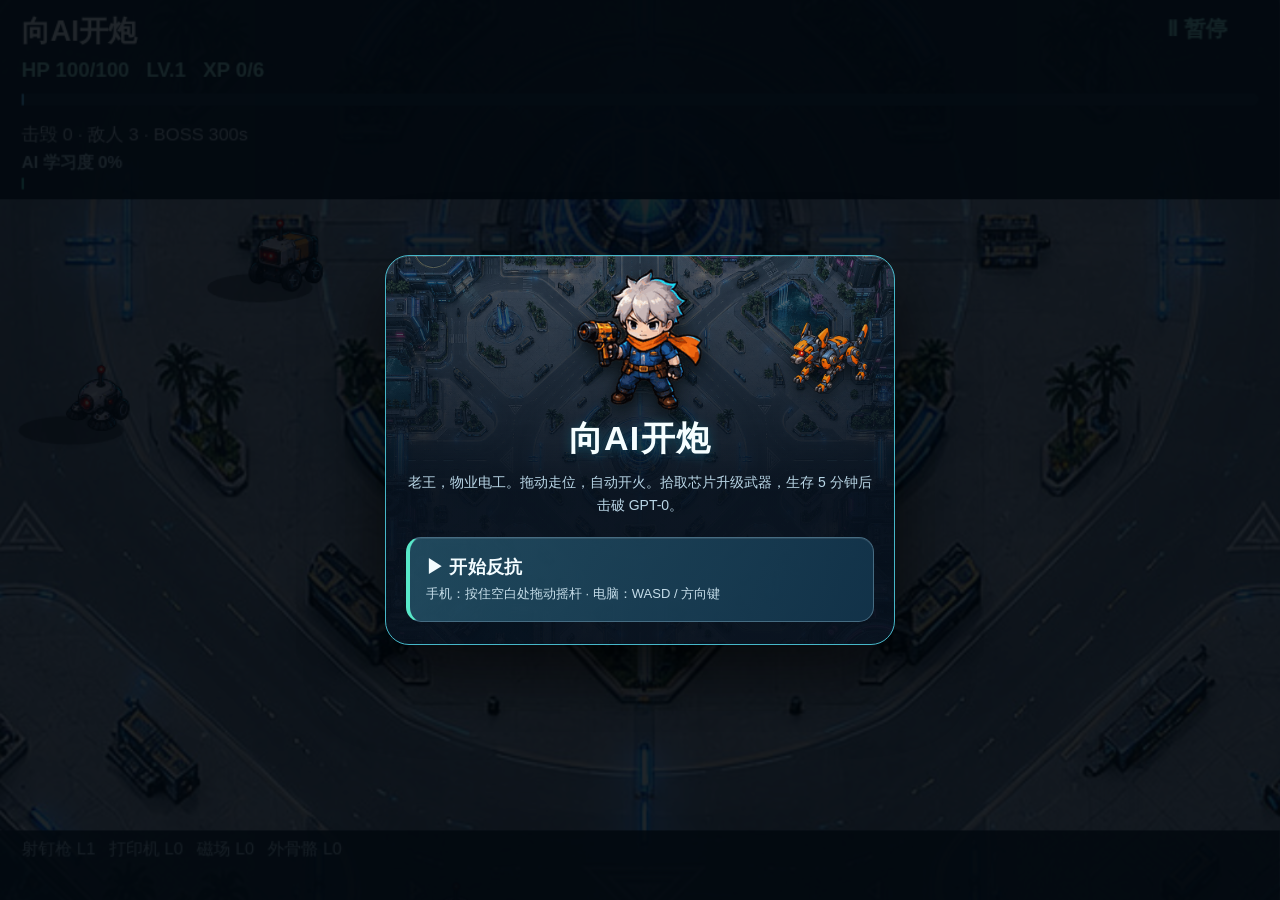
<file: laya-v0.2/index.html>
<html>

<head>
    <title>向AI开炮</title>
    <meta charset='utf-8' />
    <meta name='renderer' content='webkit' />
    <meta name='viewport'
        content='width=device-width,initial-scale=1.0,minimum-scale=1.0,maximum-scale=1.0,user-scalable=no' />
    <meta name='apple-mobile-web-app-capable' content='yes' />
    <meta name='full-screen' content='true' />
    <meta name='x5-fullscreen' content='true' />
    <meta name='360-fullscreen' content='true' />
    <meta http-equiv='expires' content='0' />
    <meta http-equiv='X-UA-Compatible' content='IE=edge,chrome=1' />
    <meta http-equiv='expires' content='0' />
    <meta http-equiv='Cache-Control' content='no-siteapp' />
<link rel="stylesheet" data-ai-quality="1" href="resources/quality.css?v=038306d2ef56">
</head>

<body style="margin: 0;background-color: #888888;color: #fff;">
    <!-- Splash screen start -->
    <style type="text/css">
        #splash {
            position: absolute;
            height: 100%;
            width: 100%;
            z-index: 99999999;
            transition: opacity ease-in-out 300ms;
            transform-origin: left top;
            background-color: #888888;
        }
        
        .splash-image {
            position: absolute;
            height: 100%;
            width: 100%;
            background-repeat: no-repeat;
            background-position: 50% 30%;
            background-image: url('splash.png');
            background-size: auto;
        }

        .powered-by {
            display: flex;
            flex-direction: column;
            justify-content: flex-end;
            align-items: center;
            width: 100%;
            height: 90%;
            padding-bottom: 40px;
            box-sizing: border-box;
            color: #fff;
            text-shadow: 1px 1px 2px rgb(0, 0, 0);
            font-size: 16px;
            gap: 12px;
        }

        .splash-progress-wrap {
            width: 60%;
            max-width: 320px;
        }

        .splash-progress-bar {
            width: 100%;
            height: 6px;
            background-color: rgba(255, 255, 255, 0.15);
            border-radius: 3px;
            overflow: hidden;
        }

        .splash-progress-fill {
            height: 100%;
            width: 0%;
            background: linear-gradient(90deg, rgba(255,255,255,0.6) 0%, rgba(255,255,255,1) 100%);
            border-radius: 3px;
            transition: width 0.1s ease-out;
            box-shadow: 0 0 6px rgba(255, 255, 255, 0.8);
        }
    </style>
    <div id="splash">
        <div class="splash-image">
            <div class="powered-by">
                <p>Powered by LayaAir Engine</p>
                <div class="splash-progress-wrap">
                    <div class="splash-progress-bar">
                        <div class="splash-progress-fill" id="splash-progress-fill"></div>
                    </div>
                </div>
            </div>
        </div>
    </div>
    <script>
        (function() {
            let splash = document.getElementById('splash');
            let progressFill = document.getElementById('splash-progress-fill');
            let sm = "none";
            let du = parseInt("1000");
            let ss = performance.now();

            function fit() {
                let flag = 0;
                if (sm == "horizontal")
                    flag = window.innerWidth < window.innerHeight ? 1 : 0;
                else if (sm == "vertical")
                    flag = window.innerWidth > window.innerHeight ? 2 : 0;

                if (flag != 0) {
                    splash.style.width = window.innerHeight + "px";
                    splash.style.height = window.innerWidth + "px";

                    if (flag == 1) {
                        splash.style.transform = "rotate(90deg)";
                        splash.style.left = window.innerWidth;
                    }
                    else {
                        splash.style.transform = "rotate(-90deg)";
                        splash.style.top = window.innerHeight;
                    }
                }
                else {
                    splash.style.transform = "";
                    splash.style.width = "100%";
                    splash.style.height = "100%";
                    splash.style.left = "0px";
                    splash.style.top = "0px";
                }
            }

            function hide() {
                window.removeEventListener("resize", fit);
                delete window.hideSplashScreen;

                let t = du - (performance.now() - ss);
                if (t < 0) t = 0;
                setTimeout(() => {
                    splash.style.opacity = 0;
                    setTimeout(() => splash.parentElement.removeChild(splash), 300);
                }, t);
            }

            function onProgress(progress) {
                if (progressFill) {
                    progressFill.style.width = (progress * 100) + '%';
                }
            }

            window.addEventListener("resize", fit);
            window.hideSplashScreen = hide;
            window.onSplashProgress = onProgress;

            fit();
        })();
    </script>
    <!-- Splash screen end -->

    <script type="text/javascript" src="libs/laya.core.js"></script>
    <script type="text/javascript" src="libs/laya.d3.js"></script>
    <script type="text/javascript" src="libs/laya.webgl_2D.js"></script>
    <script type="text/javascript" src="libs/laya.webgl_3D.js"></script>
    <script type="text/javascript" src="libs/laya.ui2.js"></script>
    <script type="text/javascript" src="js/bundle.js?v=038306d2ef56"></script>
    <script type="text/javascript" src="js/index.js"></script>
</body>

</html>
</file>
<file: laya-v0.2/resources/quality.css>
/* UI-quality pass: authored UI, retaining existing in-game art and combat logic. */
.ai-modal{
 position:fixed;inset:0;z-index:2147483646;display:flex;align-items:center;justify-content:center;
 box-sizing:border-box;padding:max(12px,env(safe-area-inset-top)) 14px max(12px,env(safe-area-inset-bottom));
 background:rgba(2,6,15,.86);color:#effaff;font-family:"PingFang SC","Microsoft YaHei",Arial,sans-serif;
 touch-action:pan-y;overscroll-behavior:contain;
}
.ai-modal-panel{
 position:relative;isolation:isolate;box-sizing:border-box;width:min(510px,100%);max-height:100%;
 overflow:auto;scrollbar-width:thin;scrollbar-color:#3f7085 transparent;
 border:1px solid rgba(112,209,234,.38);border-radius:24px;
 padding:26px 20px 22px;
 background:radial-gradient(ellipse at 50% 0,rgba(21,92,117,.43),transparent 72%),linear-gradient(160deg,#122c40 0%,#071723 90%);
 box-shadow:0 26px 75px rgba(0,0,0,.68),inset 0 1px rgba(255,255,255,.12);
}
.ai-modal-panel > *{position:relative;z-index:2}
.ai-modal-heading{font-size:clamp(25px,5.7vw,34px);line-height:1.22;letter-spacing:.04em;
 text-align:center;margin:0;color:#f5feff;text-shadow:0 2px 12px #0ad3ff44}
.ai-modal-subtitle{font-size:14px;line-height:1.65;text-align:center;color:#b9d6e6;margin:12px 0 20px;overflow-wrap:anywhere}
.ai-modal-list{display:grid;gap:10px}
.ai-choice{appearance:none;position:relative;display:flex;flex-direction:column;justify-content:center;gap:5px;
 width:100%;min-height:85px;padding:14px 16px;text-align:left;color:#f3fcff;
 border:1px solid #466c82;border-left:4px solid var(--choice-accent,#58e8c9);
 border-radius:15px;background:linear-gradient(113deg,rgba(41,92,115,.73),rgba(18,51,74,.96));
 box-shadow:inset 0 1px rgba(255,255,255,.09);
 cursor:pointer;touch-action:manipulation;transition:border-color .13s,filter .13s,transform .13s;
}
.ai-choice:focus-visible,.ai-extra:focus-visible{outline:3px solid #fff;outline-offset:3px}
.ai-choice:hover{filter:brightness(1.16);border-top-color:#82d7eb;border-bottom-color:#82d7eb}
.ai-choice:active,.ai-extra:active{transform:scale(.985)}
.ai-choice-name{font-size:18px;line-height:1.3;font-weight:900;letter-spacing:.01em}
.ai-choice-desc{font-size:13px;line-height:1.55;color:#c5dde9}
.ai-extra{width:100%;margin-top:13px;padding:12px 14px;min-height:44px;
 border:1px solid rgba(135,168,187,.55);border-radius:12px;
 background:#0c2839;color:#ffdb8a;font-size:14px;font-weight:700;cursor:pointer}
.ai-extra:disabled{color:#7d97a7;opacity:.65;cursor:not-allowed}
.ai-modal[data-modal-type="START"] .ai-modal-panel,
.ai-modal[data-modal-type="VICTORY"] .ai-modal-panel,
.ai-modal[data-modal-type="GAME_OVER"] .ai-modal-panel{
 background:linear-gradient(180deg,rgba(9,26,39,.60),rgba(6,16,28,.96) 61%),
 url("art/v2/city_square_hd.jpg") center 40%/cover,
 #101f2e;
 border-color:#46b7c8;
}
.ai-modal[data-modal-type="START"] .ai-modal-panel{padding-top:162px}
.ai-modal[data-modal-type="START"] .ai-modal-panel:before,
.ai-modal[data-modal-type="VICTORY"] .ai-modal-panel:before,
.ai-modal[data-modal-type="GAME_OVER"] .ai-modal-panel:before{
 content:"";position:absolute;z-index:1;pointer-events:none;
 background:url("art/v1/player_wang.png") center/contain no-repeat;
 width:132px;height:150px;top:9px;left:calc(50% - 66px);
 filter:drop-shadow(0 7px 9px #01080bd0);
}
.ai-modal[data-modal-type="START"] .ai-modal-panel:after{
 content:"";position:absolute;z-index:1;pointer-events:none;
 background:url("art/v1/enemy_dog.png") center/contain no-repeat;
 width:92px;height:100px;top:50px;right:4%;opacity:.9;
 filter:drop-shadow(0 8px 8px #01080bcb);
}
.ai-modal[data-modal-type="VICTORY"] .ai-modal-panel,
.ai-modal[data-modal-type="GAME_OVER"] .ai-modal-panel{padding-top:151px}
.ai-modal[data-modal-type="GAME_OVER"] .ai-modal-panel{border-color:#bc647c}
.ai-modal[data-modal-type="LEVEL_UP"] .ai-modal-heading{color:#fff0b6}
.ai-modal[data-modal-type="LEVEL_UP"] .ai-choice:first-child{border-top-color:rgba(255,227,137,.64)}
.ai-modal[data-modal-type="PAUSE"] .ai-modal-heading{color:#8cf9ed}
.ai-modal[data-modal-type="VICTORY"] .ai-modal-heading{color:#8cffdb}
.ai-modal[data-modal-type="GAME_OVER"] .ai-modal-heading{color:#ffb2b9}
@media (max-height:690px){
 .ai-modal-panel{padding:16px 14px 14px;border-radius:17px}
 .ai-modal[data-modal-type="START"] .ai-modal-panel{padding-top:100px}
 .ai-modal[data-modal-type="VICTORY"] .ai-modal-panel,
 .ai-modal[data-modal-type="GAME_OVER"] .ai-modal-panel{padding-top:92px}
 .ai-modal[data-modal-type="START"] .ai-modal-panel:before,
 .ai-modal[data-modal-type="VICTORY"] .ai-modal-panel:before,
 .ai-modal[data-modal-type="GAME_OVER"] .ai-modal-panel:before{height:90px;width:80px;left:calc(50% - 40px);top:4px}
 .ai-modal[data-modal-type="START"] .ai-modal-panel:after{width:60px;height:65px;top:23px}
 .ai-modal-heading{font-size:24px}
 .ai-modal-subtitle{margin:8px 0 12px;font-size:13px}
 .ai-choice{min-height:63px;padding:9px 12px}
 .ai-choice-name{font-size:16px}.ai-choice-desc{font-size:12px}
 .ai-modal-list{gap:7px}
}
@media (prefers-reduced-motion:reduce){.ai-choice{transition:none}}

/* Reuse the game's production environment art during the engine preload too. */
#splash{background:#06101d}
#splash .splash-image{
 background-image:linear-gradient(180deg,rgba(4,11,23,.37),rgba(2,8,18,.85)),url("art/v2/city_square_hd.jpg");
 background-size:cover;background-position:center;
}
#splash .powered-by{position:relative;height:100%;padding-bottom:max(34px,env(safe-area-inset-bottom))}
#splash .powered-by:before{
 content:"向AI开炮";position:absolute;top:21%;left:0;width:100%;text-align:center;
 font-family:"PingFang SC","Microsoft YaHei",Arial,sans-serif;
 font-size:clamp(42px,11vw,78px);font-weight:900;letter-spacing:.08em;
 color:#e9fdff;text-shadow:0 3px 20px #062840,0 4px 30px #36b9d477;
}
#splash .powered-by>p{font-size:11px;opacity:.58;letter-spacing:.12em}
#splash .splash-progress-bar{background:rgba(5,30,42,.85);border:1px solid rgba(129,218,240,.28);height:8px}
#splash .splash-progress-fill{background:linear-gradient(90deg,#29cce5,#82ffe1)}
</file>
